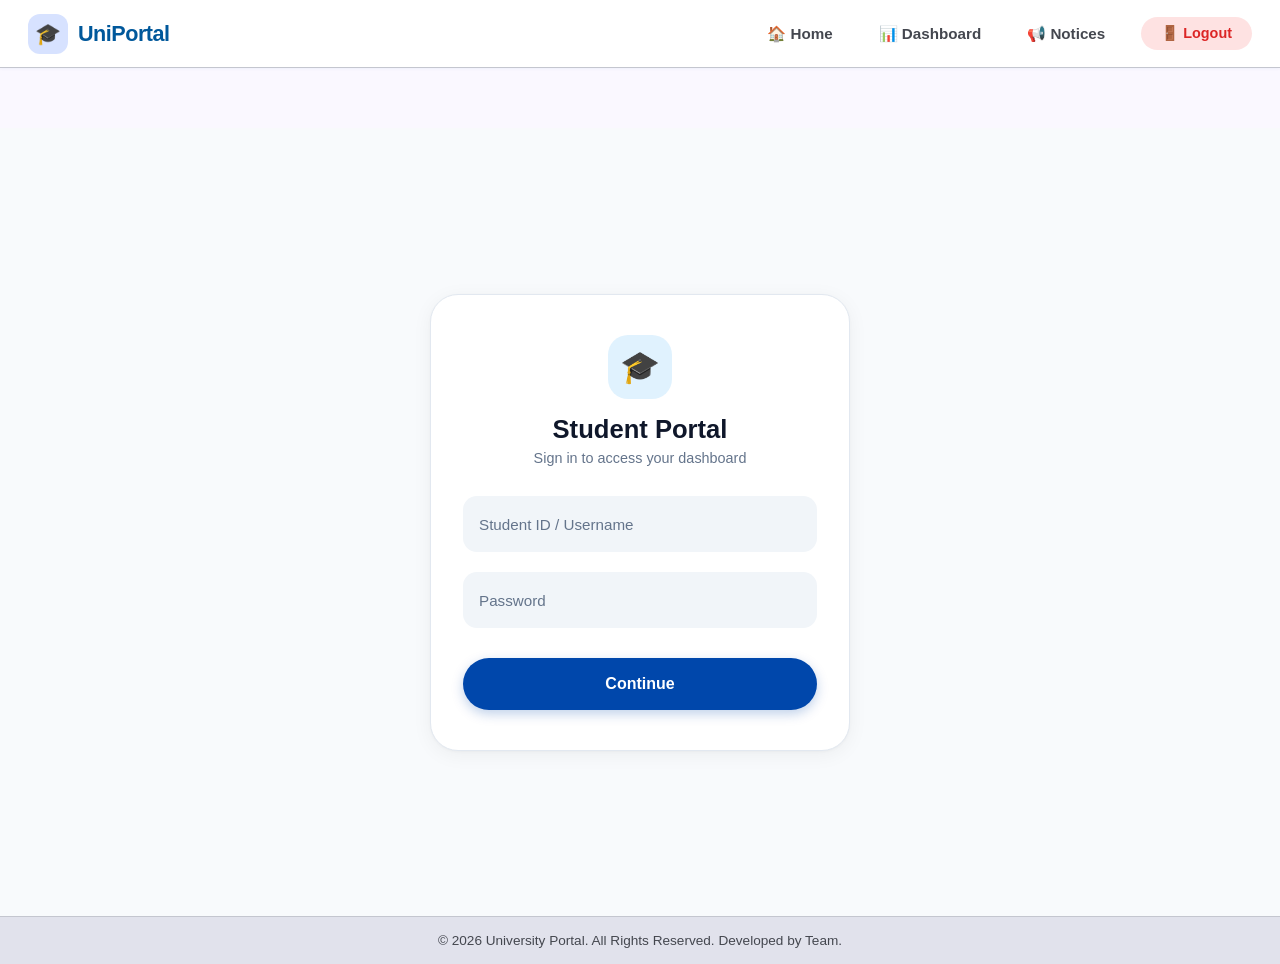
<file: settings.html>
<!DOCTYPE html>
<html lang="en">
<head>
    <meta charset="UTF-8">
    <meta name="viewport" content="width=device-width, initial-scale=1.0">
    <title>Settings - University Portal</title>
    <link rel="stylesheet" href="./css/style.css">
    <link rel="stylesheet" href="./css/dashboard.css">
    <link rel="stylesheet" href="./css/settings.css">
</head>
<body>
    <!-- ১. M3 Top App Bar (Navbar) -->
    <div id="navbar-placeholder"></div>

    <!-- ২. ড্যাশবোর্ড ও সাইডবার লেআউট -->
    <div class="dashboard-wrapper">
        <!-- সাইডবার এখান থেকে লোড হবে -->
        <div id="sidebar-placeholder"></div>

        <!-- ৩. মেইন সেটিংস কনটেন্ট -->
        <main class="dashboard-main">
            <!-- হেডার -->
            <header class="dashboard-header">
                <h1>Account Settings</h1>
                <p>Manage your account security, password, and portal preferences.</p>
            </header>

            <div class="m3-settings-container">
                <!-- কার্ড ১: Change Password (যেটা তুমি প্রথমেই ঠিক করেছিলে!) -->
                <section class="m3-settings-card">
                    <div class="m3-card-header">
                        <div class="header-text">
                            <h3>🔒 Change Password</h3>
                            <p>Update your login password to keep your account secure</p>
                        </div>
                    </div>

                    <form id="password-form" class="m3-settings-form" novalidate>
                        <!-- Current Password -->
                        <div class="m3-input-group">
                            <input type="password" id="current-pass" placeholder=" " required>
                            <label for="current-pass">Current Password (e.g., pass123)</label>
                        </div>

                        <!-- New Password -->
                        <div class="m3-input-group">
                            <input type="password" id="new-pass" placeholder=" " required>
                            <label for="new-pass">New Password (at least 6 chars)</label>
                        </div>

                        <!-- Confirm New Password -->
                        <div class="m3-input-group">
                            <input type="password" id="confirm-pass" placeholder=" " required>
                            <label for="confirm-pass">Confirm New Password</label>
                        </div>

                        <!-- মেসেজ দেখানোর জায়গা -->
                        <p id="pass-message" class="m3-message-text" style="display: none;"></p>

                        <!-- বাটন -->
                        <div class="form-actions">
                            <button type="submit" class="m3-btn-primary">Update Password</button>
                        </div>
                    </form>
                </section>

                <!-- কার্ড ২: Portal Preferences -->
                <section class="m3-settings-card">
                    <div class="m3-card-header">
                        <div class="header-text">
                            <h3>⚙️ Portal Preferences</h3>
                            <p>Customize your notification and display settings</p>
                        </div>
                    </div>

                    <div class="m3-preference-list">
                        <div class="preference-item">
                            <div>
                                <strong>Email Notifications</strong>
                                <p>Receive email alerts when a new notice is published</p>
                            </div>
                            <input type="checkbox" class="m3-switch" checked>
                        </div>

                        <div class="preference-item">
                            <div>
                                <strong>Exam Reminder SMS</strong>
                                <p>Receive SMS alerts before midterm and final exams</p>
                            </div>
                            <input type="checkbox" class="m3-switch" checked>
                        </div>
                    </div>
                </section>
            </div>
        </main>
    </div>

    <!-- ৪. Footer -->
    <div id="footer-placeholder"></div>

    <script src="./js/app.js"></script>
    <script src="./js/settings.js"></script>
</body>
</html>
</file>
<file: css/style.css>
/* =========================================================
   1. MATERIAL 3 (MATERIAL YOU) GLOBAL DESIGN TOKENS
========================================================= */
:root {
    /* Primary Palette - University Ocean Blue */
    --md-primary: #00589B;
    --md-on-primary: #FFFFFF;
    --md-primary-container: #D7E2FF;
    --md-on-primary-container: #001A40;

    /* Secondary Palette */
    --md-secondary: #535F70;
    --md-on-secondary: #FFFFFF;
    --md-secondary-container: #D7E3F8;
    --md-on-secondary-container: #101C2B;

    /* Surfaces & Backgrounds */
    --md-background: #FAF8FF;
    --md-on-background: #1A1C1E;
    --md-surface: #FAF8FF;
    --md-on-surface: #1A1C1E;
    --md-surface-variant: #E1E2EC;
    --md-on-surface-variant: #44474F;
    --md-surface-card: #FFFFFF;

    /* Outlines & Borders */
    --md-outline: #74777F;
    --md-outline-variant: #C4C6CF;

    /* Material 3 Corner Radius Tokens */
    --md-radius-sm: 8px;
    --md-radius-md: 16px;
    --md-radius-lg: 24px;
    --md-radius-xl: 28px;
    --md-radius-pill: 100px;

    /* M3 Elevation Shadows */
    --md-elevation-1: 0 1px 3px rgba(0, 88, 155, 0.08), 0 1px 2px rgba(0, 88, 155, 0.06);
    --md-elevation-2: 0 4px 12px rgba(0, 88, 155, 0.12);
    --md-elevation-3: 0 8px 24px rgba(0, 88, 155, 0.16);

    /* State Layers */
    --md-state-hover: rgba(0, 88, 155, 0.08);
    --md-state-focus: rgba(0, 88, 155, 0.12);
}

/* =========================================================
   2. GLOBAL RESET & BASE LAYOUT
========================================================= */
*, *::before, *::after {
    margin: 0;
    padding: 0;
    box-sizing: border-box;
}

body, html {
    height: 100%;
    margin: 0;
    background-color: var(--md-background) !important;
    font-family: 'Segoe UI', Roboto, Helvetica, Arial, sans-serif;
    color: var(--md-on-background);
    display: flex !important;
    flex-direction: column !important;
    min-height: 100vh !important;
    padding-top: 64px !important; /* M3 Top App Bar Height */
    overflow-x: hidden;
    -webkit-font-smoothing: antialiased;
}

main {
    flex: 1 0 auto;
}

/* =========================================================
   3. MATERIAL 3 NAVBAR (TOP APP BAR)
========================================================= */
#navbar-placeholder,
.navbar {
    position: fixed !important;
    top: 0;
    left: 0;
    width: 100%;
    height: 64px;
    background-color: var(--md-surface-card) !important;
    border-bottom: 1px solid var(--md-outline-variant);
    display: flex;
    justify-content: space-between;
    align-items: center;
    padding: 0 28px;
    z-index: 9999 !important;
    box-shadow: var(--md-elevation-1);
}

.logo {
    font-size: 1.35rem;
    font-weight: 700;
    color: var(--md-primary);
    text-decoration: none;
    display: flex;
    align-items: center;
    gap: 10px;
}

.nav-links {
    list-style: none;
    display: flex;
    gap: 8px;
    align-items: center;
}

.nav-links a {
    color: var(--md-on-surface-variant);
    text-decoration: none;
    font-size: 0.95rem;
    font-weight: 600;
    padding: 10px 18px;
    border-radius: var(--md-radius-pill);
    transition: all 0.2s ease;
}

.nav-links a:hover {
    background-color: var(--md-state-hover);
    color: var(--md-primary);
}

.nav-links a.active {
    background-color: var(--md-primary-container);
    color: var(--md-on-primary-container);
}

/* =========================================================
   4. MATERIAL 3 FOOTER (FOOTER OVERLAP FIX)
========================================================= */
#footer-placeholder {
    display: block !important;
    width: 100% !important;
    position: relative !important;
    margin-top: auto !important;
    clear: both !important;
    z-index: 1 !important;
}

.footer {
    position: relative !important;
    width: 100% !important;
    background-color: var(--md-surface-variant) !important;
    color: var(--md-on-surface-variant) !important;
    text-align: center;
    padding: 16px 0 !important;
    font-size: 0.85rem;
    font-weight: 500;
    border-top: 1px solid var(--md-outline-variant);
}

/* =========================================================
   5. MATERIAL 3 BUTTONS
========================================================= */
.btn-primary {
    background-color: var(--md-primary);
    color: var(--md-on-primary);
    padding: 12px 28px;
    text-decoration: none;
    border: none;
    border-radius: var(--md-radius-pill);
    font-weight: 600;
    font-size: 1rem;
    cursor: pointer;
    display: inline-block;
    box-shadow: var(--md-elevation-1);
    transition: all 0.2s ease;
}

.btn-primary:hover {
    background-color: #004880;
    box-shadow: var(--md-elevation-2);
    transform: translateY(-1px);
}

.btn-primary:active {
    transform: translateY(1px);
}

.w-100 {
    width: 100%;
}

/* =========================================================
   6. HERO & LANDING PAGE (WELCOME SECTION)
========================================================= */
.landing-page {
    display: flex;
    justify-content: center;
    align-items: center;
    min-height: calc(100vh - 120px);
}

.content-container {
    display: flex;
    flex-direction: column;
    align-items: center;
    transform: translateY(-15%);
    text-align: center;
    padding: 0 20px;
}

.welcome-title,
.hero-section h1 {
    color: var(--md-primary);
    font-size: 3rem;
    font-weight: 700;
    margin-bottom: 0.5rem;
}

.description-text {
    color: var(--md-on-surface-variant);
    font-size: 1.2rem;
    margin-bottom: 2rem;
}

.get-started-button {
    background-color: var(--md-primary);
    color: var(--md-on-primary);
    padding: 14px 32px;
    border-radius: var(--md-radius-pill);
    text-decoration: none;
    font-size: 1.1rem;
    font-weight: 600;
    box-shadow: var(--md-elevation-2);
    transition: all 0.2s ease;
}

.get-started-button:hover {
    background-color: #004880;
    box-shadow: var(--md-elevation-3);
    transform: translateY(-2px);
}

/* =========================================================
   7. MATERIAL 3 LOGIN BOX
========================================================= */
.login-container {
    display: flex;
    justify-content: center;
    align-items: center;
    min-height: calc(100vh - 120px);
    padding: 40px 20px;
}

.login-box {
    background: var(--md-surface-card);
    padding: 36px 30px;
    border-radius: var(--md-radius-xl);
    box-shadow: var(--md-elevation-2);
    border: 1px solid var(--md-outline-variant);
    width: 100%;
    max-width: 400px;
}

.login-box h2 {
    text-align: center;
    margin-bottom: 24px;
    color: var(--md-primary);
    font-size: 1.6rem;
    font-weight: 700;
}

.input-group {
    margin-bottom: 18px;
}

.input-group label {
    display: block;
    margin-bottom: 6px;
    font-weight: 600;
    font-size: 0.85rem;
    color: var(--md-on-surface-variant);
}

.input-group input {
    width: 100%;
    padding: 14px 16px;
    background-color: #F1F5F9;
    border: 2px solid transparent;
    border-radius: var(--md-radius-sm);
    font-size: 1rem;
    color: var(--md-on-surface);
    outline: none;
    transition: all 0.2s ease;
}

.input-group input:focus {
    background-color: var(--md-surface-card);
    border-color: var(--md-primary);
}

.error-text {
    color: #DC2626;
    background-color: #FEF2F2;
    border: 1px solid #FECACA;
    padding: 10px;
    border-radius: var(--md-radius-sm);
    text-align: center;
    margin-top: 14px;
    font-size: 0.85rem;
}

/* =========================================================
   8. DASHBOARD COMPACT LAYOUT & FIXES
========================================================= */
.dashboard-wrapper {
    flex: 1 0 auto !important;
    width: 100%;
    padding-bottom: 30px;
}

.dashboard-main {
    display: block !important;
    flex: 1;
    padding: 20px 30px !important;
}

.dashboard-header {
    margin-bottom: 20px !important;
}

.stats-grid {
    margin-top: 10px !important;
    margin-bottom: 15px !important;
    padding: 0 !important;
    gap: 15px !important;
}

.dashboard-widgets {
    margin-top: 10px !important;
    margin-bottom: 10px !important;
}

/* =========================================================
   1. MATERIAL 3 FIXED TOP APP BAR (NAVBAR)
========================================================= */
.m3-navbar {
    position: fixed !important;
    top: 0;
    left: 0;
    width: 100%;
    height: 68px;
    background-color: var(--md-surface-card, #FFFFFF) !important;
    border-bottom: 1px solid var(--md-outline-variant, #C4C6CF);
    display: flex;
    justify-content: space-between;
    align-items: center;
    padding: 0 28px;
    z-index: 1000;
    box-shadow: 0 1px 3px rgba(0, 88, 155, 0.05);
}

.logo-icon {
    background-color: var(--md-primary-container, #D7E2FF);
    width: 40px;
    height: 40px;
    display: inline-flex;
    align-items: center;
    justify-content: center;
    border-radius: 12px;
    font-size: 1.3rem;
}

.logo-text {
    font-weight: 800;
    color: var(--md-primary, #00589B);
    font-size: 1.35rem;
    letter-spacing: -0.5px;
}

/* Navbar Right Buttons */
.navbar-right {
    display: flex;
    align-items: center;
    gap: 10px;
}

.m3-nav-pill {
    color: var(--md-on-surface-variant, #44474F);
    text-decoration: none;
    font-weight: 600;
    font-size: 0.95rem;
    padding: 8px 18px;
    border-radius: 100px;
    transition: all 0.2s ease;
}

.m3-nav-pill:hover {
    background-color: rgba(0, 88, 155, 0.08);
    color: var(--md-primary, #00589B);
}

.m3-logout-btn {
    background-color: #FEE2E2;
    color: #DC2626;
    border: none;
    padding: 8px 20px;
    border-radius: 100px;
    font-weight: 700;
    font-size: 0.9rem;
    cursor: pointer;
    transition: all 0.2s ease;
    margin-left: 8px;
}

.m3-logout-btn:hover {
    background-color: #FECACA;
    transform: translateY(-1px);
}

/* =========================================================
   2. MATERIAL 3 FIXED SIDEBAR (NAVIGATION DRAWER)
   স্ক্রোল করলেও সাইডবার একদম জায়গায় ফিক্সড থাকবে!
========================================================= */
.m3-sidebar {
    position: fixed !important;
    top: 68px; /* Navbar-এর ঠিক নিচ থেকে শুরু হবে */
    left: 0;
    width: 280px;
    height: calc(100vh - 68px); /* পুরো স্ক্রিন জুড়ে থাকবে */
    background-color: var(--md-surface-card, #FFFFFF);
    border-right: 1px solid var(--md-outline-variant, #C4C6CF);
    padding: 24px 16px;
    display: flex;
    flex-direction: column;
    overflow-y: auto; /* সাইডবারের আইটেম বেশি হলে শুধু সাইডবার স্ক্রোল হবে */
    z-index: 900;
}

/* Sidebar User Header Card */
.m3-sidebar-header {
    display: flex;
    align-items: center;
    gap: 14px;
    padding: 16px;
    background-color: var(--md-primary-container, #D7E2FF);
    border-radius: 20px;
    margin-bottom: 24px;
}

.m3-sidebar-avatar {
    width: 48px;
    height: 48px;
    background-color: var(--md-surface-card, #FFFFFF);
    border-radius: 16px;
    display: flex;
    align-items: center;
    justify-content: center;
    font-size: 24px;
    box-shadow: 0 2px 6px rgba(0,0,0,0.06);
}

.m3-sidebar-user h3 {
    font-size: 1.05rem;
    font-weight: 800;
    color: var(--md-on-primary-container, #001A40);
    margin: 0 0 4px 0;
}

.m3-sidebar-badge {
    font-size: 0.75rem;
    font-weight: 700;
    background-color: rgba(0, 26, 64, 0.1);
    color: var(--md-on-primary-container, #001A40);
    padding: 2px 8px;
    border-radius: 100px;
}

/* Sidebar Menu Items (Capsule Pill Style) */
.m3-sidebar-menu {
    display: flex;
    flex-direction: column;
    gap: 6px;
}

.menu-label {
    font-size: 0.75rem;
    font-weight: 700;
    color: var(--md-outline, #74777F);
    letter-spacing: 1px;
    padding: 0 16px 8px 16px;
}

.m3-sidebar-menu a {
    display: flex;
    align-items: center;
    gap: 14px;
    padding: 14px 20px;
    border-radius: 100px !important; /* 100px Capsule Pill */
    color: var(--md-on-surface-variant, #44474F);
    text-decoration: none;
    font-weight: 600;
    font-size: 0.95rem;
    transition: all 0.2s cubic-bezier(0.2, 0, 0, 1);
}

.m3-sidebar-menu a:hover {
    background-color: rgba(0, 88, 155, 0.08);
    color: var(--md-primary, #00589B);
    transform: translateX(4px);
}

/* Active Menu Page Style */
.m3-sidebar-menu a.active {
    background-color: var(--md-primary-container, #D7E2FF) !important;
    color: var(--md-on-primary-container, #001A40) !important;
    font-weight: 800;
}

/* =========================================================
   3. MAIN CONTENT ADJUSTMENT (সাইডবারের পাশে জায়গা ছাড়া)
========================================================= */
.dashboard-main {
    margin-left: 280px !important; /* সাইডবার 280px জায়গা নেবে, তাই মেইন পেজ ডানপাশে সরে যাবে */
    padding: 28px 36px !important;
    width: calc(100% - 280px) !important;
    min-height: calc(100vh - 68px);
}

/* =========================================================
   ACTIVE MENU HIGHLIGHT STYLE (M3 PILL)
========================================================= */
/* সাইডবারের অ্যাক্টিভ মেনু */
.m3-sidebar-menu a.active {
    background-color: var(--md-primary-container, #D7E2FF) !important;
    color: var(--md-on-primary-container, #001A40) !important;
    font-weight: 800 !important;
    box-shadow: 0 1px 3px rgba(0, 88, 155, 0.1);
}

/* নেভবারের অ্যাক্টিভ মেনু */
.m3-nav-pill.active {
    background-color: var(--md-primary-container, #D7E2FF) !important;
    color: var(--md-on-primary-container, #001A40) !important;
    font-weight: 800 !important;
}
</file>
<file: css/dashboard.css>
/* =========================================================
   1. MATERIAL 3 DASHBOARD WRAPPER & LAYOUT
========================================================= */
.dashboard-wrapper {
    display: flex;
    flex: 1 0 auto !important;
    width: 100%;
    min-height: calc(100vh - 120px);
    background-color: var(--md-background);
}

.dashboard-main {
    flex: 1;
    padding: 24px 32px !important;
    display: block !important;
    overflow-x: hidden;
}

/* =========================================================
   2. MATERIAL 3 SIDEBAR (NAVIGATION RAIL / DRAWER)
========================================================= */
.sidebar {
    width: 260px;
    background-color: var(--md-surface-card);
    border-right: 1px solid var(--md-outline-variant);
    padding: 28px 16px;
    display: flex;
    flex-direction: column;
    gap: 24px;
    flex-shrink: 0;
}

.profile-summary {
    text-align: center;
    padding-bottom: 20px;
    border-bottom: 1px dashed var(--md-outline-variant);
}

.avatar {
    width: 64px;
    height: 64px;
    line-height: 64px;
    background-color: var(--md-primary-container);
    color: var(--md-primary);
    font-size: 30px;
    border-radius: var(--md-radius-xl);
    margin: 0 auto 12px;
    display: flex;
    align-items: center;
    justify-content: center;
    box-shadow: var(--md-elevation-1);
}

.profile-summary h3 {
    font-size: 1.1rem;
    color: var(--md-on-surface);
    margin: 0 0 4px 0;
    font-weight: 700;
}

.profile-summary p {
    font-size: 0.85rem;
    color: var(--md-on-surface-variant);
    margin: 0;
}

/* সাইডবার মেনু (100px Capsule Pill Shape) */
.sidebar-menu {
    list-style: none;
    display: flex;
    flex-direction: column;
    gap: 6px;
}

.sidebar-menu li a {
    display: flex;
    align-items: center;
    gap: 14px;
    padding: 14px 20px;
    border-radius: var(--md-radius-pill) !important;
    color: var(--md-on-surface-variant);
    text-decoration: none;
    font-weight: 600;
    font-size: 0.95rem;
    transition: all 0.2s cubic-bezier(0.2, 0, 0, 1);
}

.sidebar-menu li a:hover {
    background-color: var(--md-state-hover);
    color: var(--md-primary);
    transform: translateX(4px);
}

.sidebar-menu li a.active {
    background-color: var(--md-primary-container) !important;
    color: var(--md-on-primary-container) !important;
    font-weight: 700;
}

/* =========================================================
   3. MATERIAL 3 HEADER & TYPOGRAPHY
========================================================= */
.dashboard-header {
    margin-bottom: 24px !important;
}

.dashboard-header h1 {
    font-size: 1.8rem;
    font-weight: 800;
    color: var(--md-primary);
    margin: 0 0 6px 0 !important;
    letter-spacing: -0.5px;
}

.dashboard-header p {
    color: var(--md-on-surface-variant);
    font-size: 0.95rem;
    margin: 0 !important;
}

/* =========================================================
   4. MATERIAL 3 STATS GRID & METRIC CARDS (28px RADIUS)
========================================================= */
.stats-grid {
    display: grid;
    grid-template-columns: repeat(auto-fit, minmax(220px, 1fr));
    gap: 20px !important;
    margin-bottom: 24px !important;
}

.stat-card {
    background-color: var(--md-surface-card);
    border: 1px solid var(--md-outline-variant);
    border-radius: var(--md-radius-xl); /* 28px Curve */
    padding: 24px;
    display: flex;
    align-items: center;
    gap: 18px;
    box-shadow: var(--md-elevation-1);
    transition: all 0.25s ease;
}

.stat-card:hover {
    transform: translateY(-4px);
    box-shadow: var(--md-elevation-2);
    border-color: var(--md-primary);
}

.stat-icon {
    width: 56px;
    height: 56px;
    border-radius: 18px;
    display: flex;
    align-items: center;
    justify-content: center;
    font-size: 26px;
    flex-shrink: 0;
}

.stat-info .stat-label {
    font-size: 0.85rem;
    color: var(--md-on-surface-variant);
    font-weight: 600;
    display: block;
    margin-bottom: 4px;
}

.stat-info .stat-value {
    font-size: 1.6rem;
    font-weight: 800;
    color: var(--md-on-surface);
    margin: 0;
}

/* =========================================================
   5. MATERIAL 3 WIDGETS (TODAY'S CLASSES & NOTICES)
========================================================= */
.dashboard-widgets {
    display: grid;
    grid-template-columns: repeat(auto-fit, minmax(320px, 1fr));
    gap: 24px;
    margin-bottom: 20px !important;
}

.widget {
    background-color: var(--md-surface-card);
    border: 1px solid var(--md-outline-variant);
    border-radius: var(--md-radius-xl);
    padding: 26px;
    box-shadow: var(--md-elevation-1);
}

.widget-header {
    display: flex;
    justify-content: space-between;
    align-items: center;
    margin-bottom: 20px;
    padding-bottom: 12px;
    border-bottom: 1px solid #F1F5F9;
}

.widget-header h3 {
    font-size: 1.2rem;
    font-weight: 700;
    color: var(--md-on-surface);
    margin: 0;
}

.m3-link {
    color: var(--md-primary);
    text-decoration: none;
    font-size: 0.85rem;
    font-weight: 700;
    padding: 6px 14px;
    border-radius: var(--md-radius-pill);
    background-color: var(--md-primary-container);
    transition: all 0.2s ease;
}

.m3-link:hover {
    background-color: var(--md-primary);
    color: var(--md-on-primary);
}

.widget-list {
    list-style: none;
    display: flex;
    flex-direction: column;
    gap: 16px;
}

.widget-list li {
    display: flex;
    align-items: flex-start;
    gap: 16px;
    padding: 12px;
    border-radius: var(--md-radius-md);
    transition: background-color 0.2s ease;
}

.widget-list li:hover {
    background-color: #F8FAFC;
}

.m3-time-badge {
    background-color: #E0F2FE;
    color: #0369A1;
    font-size: 0.75rem;
    font-weight: 700;
    padding: 6px 12px;
    border-radius: var(--md-radius-pill);
    white-space: nowrap;
    margin-top: 2px;
}

.m3-bullet {
    font-size: 1.1rem;
    margin-top: 2px;
}

.widget-list strong {
    display: block;
    font-size: 0.95rem;
    color: var(--md-on-surface);
    margin-bottom: 4px;
}

.widget-list p {
    font-size: 0.85rem;
    color: var(--md-on-surface-variant);
    margin: 0;
}

/* রেসপন্সিভ ডিজাইন (মোবাইল ও ছোট স্ক্রিনের জন্য) */
@media (max-width: 900px) {
    .dashboard-wrapper {
        flex-direction: column;
    }
    .sidebar {
        width: 100%;
        border-right: none;
        border-bottom: 1px solid var(--md-outline-variant);
    }
}
</file>
<file: css/settings.css>
/* =========================================================
   MATERIAL YOU (MATERIAL 3) - SETTINGS PAGE STYLES
========================================================= */

.m3-settings-container {
    display: flex;
    flex-direction: column;
    gap: 28px;
    max-width: 700px;
    margin-bottom: 40px;
}

/* Material 3 28px Settings Card */
.m3-settings-card {
    background-color: var(--md-surface-card, #FFFFFF);
    border: 1px solid var(--md-outline-variant, #C4C6CF);
    border-radius: var(--md-radius-xl, 28px);
    padding: 32px;
    box-shadow: 0 1px 3px rgba(0,0,0,0.05);
}

.m3-card-header {
    margin-bottom: 24px;
    padding-bottom: 16px;
    border-bottom: 1px solid #F1F5F9;
}

.m3-card-header h3 {
    font-size: 1.3rem;
    font-weight: 800;
    color: var(--md-on-surface, #1A1C1E);
    margin: 0 0 6px 0;
}

.m3-card-header p {
    font-size: 0.9rem;
    color: var(--md-on-surface-variant, #44474F);
    margin: 0;
}

/* Material Floating Label Input Groups */
.m3-settings-form {
    display: flex;
    flex-direction: column;
    gap: 20px;
}

.m3-input-group {
    position: relative;
    width: 100%;
}

.m3-input-group input {
    width: 100%;
    padding: 18px 16px 6px 16px;
    height: 56px;
    font-size: 1rem;
    color: var(--md-on-surface, #1A1C1E);
    background-color: #F8FAFC;
    border: 2px solid #E2E8F0;
    border-radius: 16px;
    outline: none;
    transition: all 0.2s ease;
    box-sizing: border-box;
}

.m3-input-group input:hover {
    background-color: #F1F5F9;
}

.m3-input-group input:focus {
    background-color: #FFFFFF;
    border-color: var(--md-primary, #00589B);
}

/* Floating Label Animation */
.m3-input-group label {
    position: absolute;
    left: 16px;
    top: 50%;
    transform: translateY(-50%);
    color: #64748B;
    font-size: 0.95rem;
    pointer-events: none;
    transition: 0.2s ease all;
}

.m3-input-group input:focus ~ label,
.m3-input-group input:not(:placeholder-shown) ~ label {
    top: 14px;
    font-size: 0.75rem;
    font-weight: 700;
    color: var(--md-primary, #00589B);
}

/* Message Text */
.m3-message-text {
    padding: 12px 16px;
    border-radius: 12px;
    font-size: 0.9rem;
    font-weight: 600;
    text-align: center;
    margin: 0;
}

/* Form Buttons */
.form-actions {
    display: flex;
    justify-content: flex-end;
    margin-top: 6px;
}

.m3-btn-primary {
    background-color: var(--md-primary, #00589B);
    color: #FFFFFF;
    border: none;
    padding: 14px 32px;
    border-radius: 100px;
    font-weight: 700;
    font-size: 0.95rem;
    cursor: pointer;
    box-shadow: 0 4px 12px rgba(0, 88, 155, 0.25);
    transition: all 0.2s ease;
}

.m3-btn-primary:hover {
    background-color: #004880;
    transform: translateY(-1px);
}

/* Preference Toggles */
.m3-preference-list {
    display: flex;
    flex-direction: column;
    gap: 20px;
}

.preference-item {
    display: flex;
    justify-content: space-between;
    align-items: center;
    padding: 12px 0;
    border-bottom: 1px dashed #F1F5F9;
}

.preference-item:last-child {
    border-bottom: none;
}

.preference-item strong {
    font-size: 1rem;
    color: var(--md-on-surface, #1A1C1E);
    display: block;
    margin-bottom: 4px;
}

.preference-item p {
    font-size: 0.85rem;
    color: #64748B;
    margin: 0;
}

/* Simple Checkbox switch */
.m3-switch {
    width: 22px;
    height: 22px;
    cursor: pointer;
    accent-color: var(--md-primary, #00589B);
}
</file>
